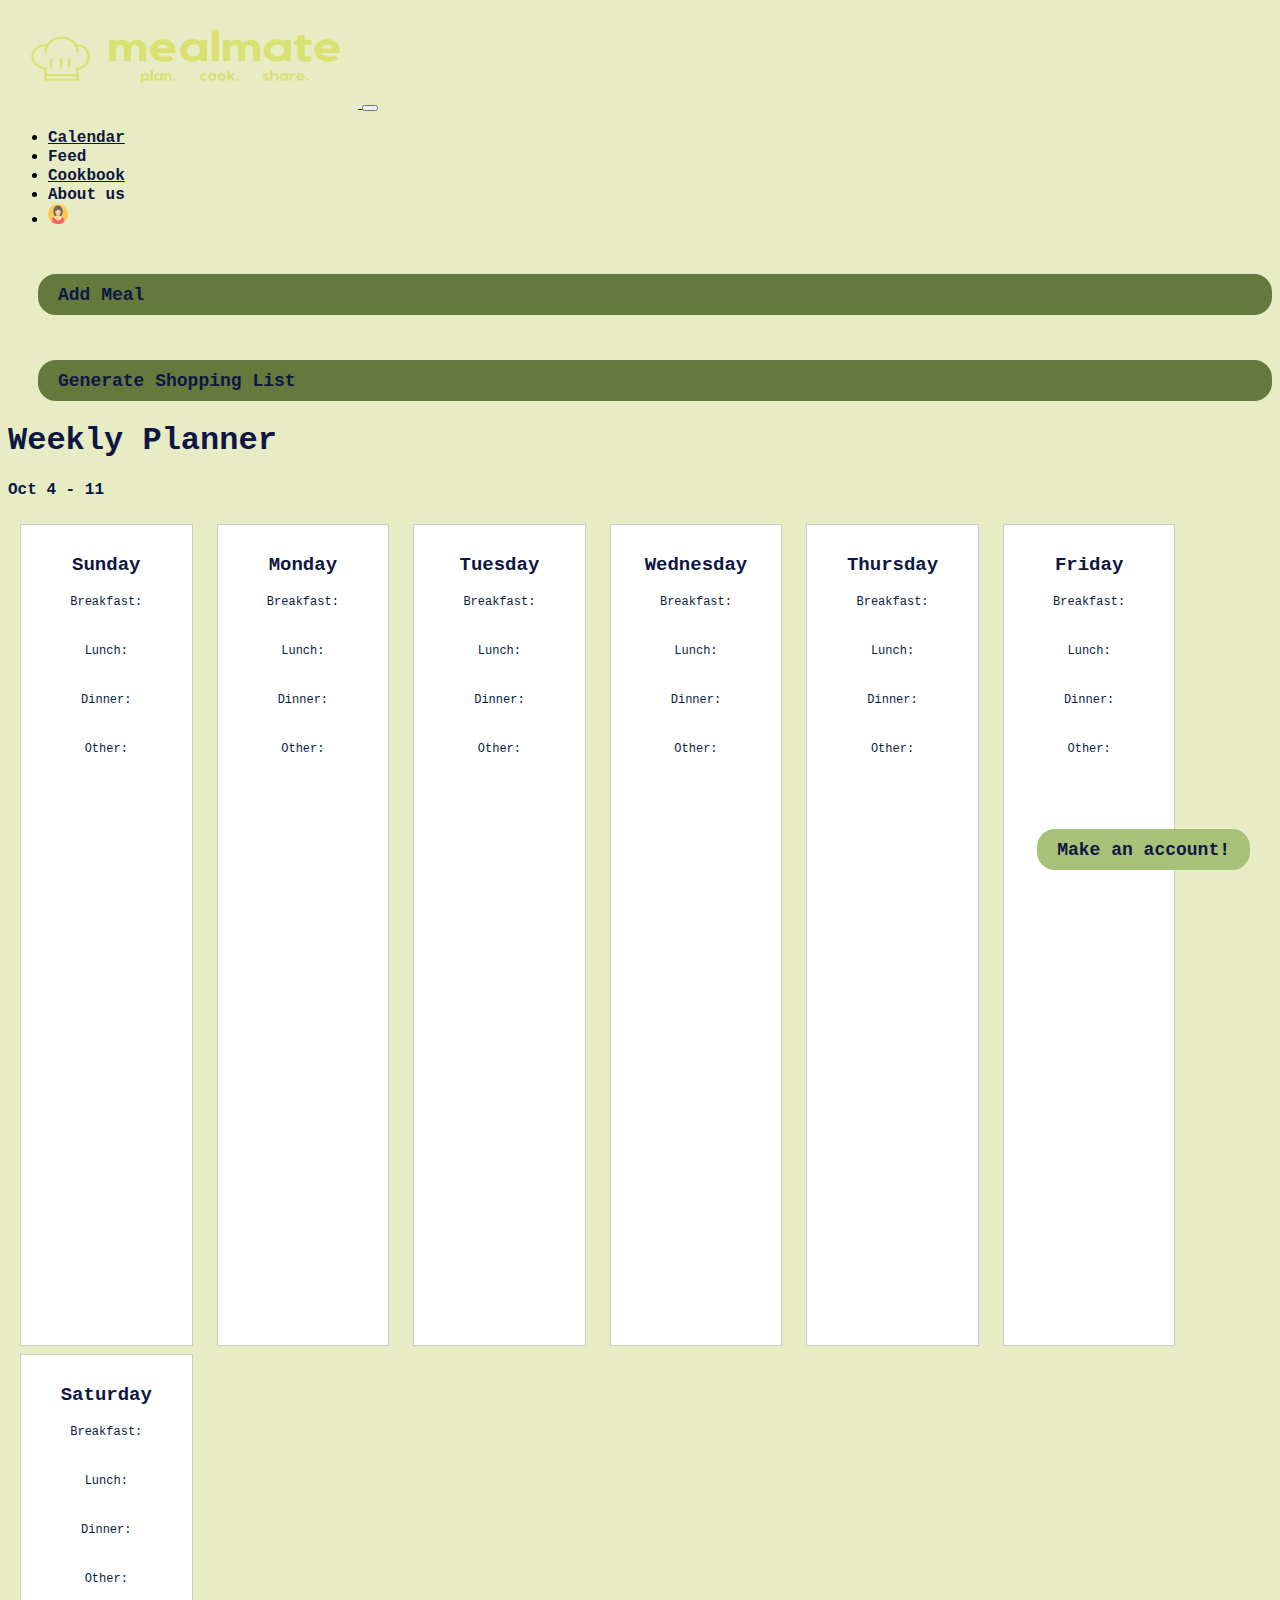
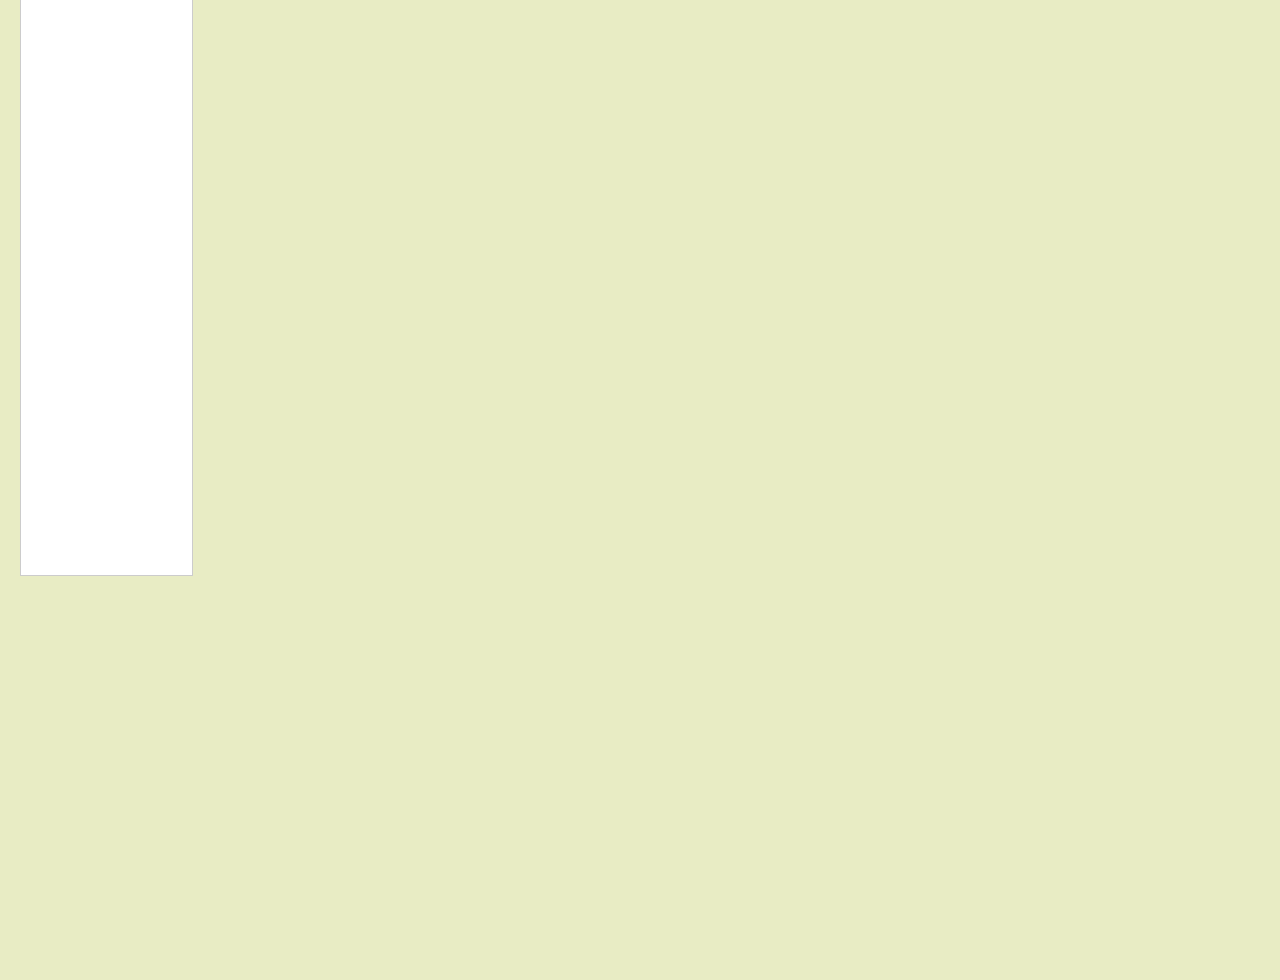
<file: calendar.html>
<!DOCTYPE html>
<!-- Sprint 2 MealMate with Maya Hesselroth -->
<!--Sources used: https://getbootstrap.com/, 
https://mdbootstrap.com/docs/standard/plugins/calendar/ 
https://mdbootstrap.com/docs/b4/jquery/plugins/full-calendar/ 
-->

<html lang="en">
    <head>
        <meta charset="utf-8">
        <meta http-equiv="X-UA-Compatible" content="IE=edge">
        <meta name="viewport" content="width=device-width, initial-scale=1"> 
        <meta name="author" content="Mainly Ellery Sparkman, Maya Hesselroth added the responsive design">
        <meta name="description" content="Homepage for MealMate">
        <meta name="keywords" content = "meal prep, online cookbook, recipes, meal planning">
        <link href="https://cdn.jsdelivr.net/npm/bootstrap@5.3.2/dist/css/bootstrap.min.css" rel="stylesheet"  integrity="sha384-T3c6CoIi6uLrA9TneNEoa7RxnatzjcDSCmG1MXxSR1GAsXEV/Dwwykc2MPK8M2HN"  crossorigin="anonymous">      
        <link rel="stylesheet" type="text/css" href="styles/main.css">
        <title>MealMate Calendar</title>   
        <style>
            body {
            font-family: Arial, sans-serif;
        }
        </style>
    </head>  

    <body>
        <nav class="navbar navbar-expand-lg bg-body-tertiary">
            <div class="container-fluid">
                <a class="navbar-brand" href="index.html">
                    <img src="images/mealmate-logo.png" alt="Mealmate logo" width="350" height="100">
                </a>
                <button class="navbar-toggler" type="button" data-bs-toggle="collapse" data-bs-target="#navbarSupportedContent" aria-controls="navbarSupportedContent" aria-expanded="false" aria-label="Toggle navigation">
                    <span class="navbar-toggler-icon"></span>
                </button>
                <div class="collapse navbar-collapse" id="navbarSupportedContent">
                    <ul class="navbar-nav me-auto mb-2 mb-lg-0">
                        <li class="nav-item">
                            <a class="nav-link"  aria-current="page" href="#">Calendar</a>
                        </li>
                        <li class="nav-item">
                            <a class="nav-link" aria-disabled="true">Feed</a>
                        </li>
                        <li class="nav-item">
                            <a class="nav-link" href="cookbook.html">Cookbook</a>
                        </li>
                        <li class="nav-item">
                            <a class="nav-link" aria-disabled="true">About us</a>
                        </li>
                        <li class="nav-item">
                            <a class="nav-link" aria-disabled="true">
                                <img src="images/profile-pic.png" alt="Profile picture" width="20" height="20">
                            </a>
                        </li>
                    </ul>
                </div>
            </div>
        </nav>
        <div class="container">
            <!--These buttons currently don't do anything.  Add meal is refering to adding an exisiting recipe to the calendar, not
            adding a new recipe to the database.-->
            <div class="btn addmeal-btn">
                <a class="myfont">Add Meal</a>
            </div>
            <div class="btn addmeal-btn">
                <a class="myfont">Generate Shopping List</a>
            </div>
            <div class="container mt-2">
                <h1 class="myfont text-center">Weekly Planner</h1>
                <h4 class="myfont text-center">Oct 4 - 11</h4>
                <!--This grid displays the seven days of the week.-->
                <div class="row planner">
                    <!-- col-lg-1-4 is a custom column width in the css -->
                    <div class="col-sm-4 col-lg-1-4">
                        <div class="day">
                            <h3 class="dayheader">Sunday</h3>
                            <!--There will be a list of added meals under each meal class, with a close button to remove them.-->
                            <div class="meal">Breakfast:</div>
                            <div class="meal">Lunch:</div>
                            <div class="meal">Dinner:</div>
                            <div class="meal">Other:</div>
                        </div>
                    </div>
                    <div class="col-sm-4 col-lg-1-4">
                        <div class="day">
                            <h3 class="dayheader">Monday</h3>
                            <div class="meal">Breakfast:</div>
                            <div class="meal">Lunch:</div>
                            <div class="meal">Dinner:</div>
                            <div class="meal">Other:</div>
                        </div>
                    </div>
                    <div class="col-sm-4 col-lg-1-4">
                        <div class="day">
                            <h3 class="dayheader">Tuesday</h3>
                            <div class="meal">Breakfast:</div>
                            <div class="meal">Lunch:</div>
                            <div class="meal">Dinner:</div>
                            <div class="meal">Other:</div>
                        </div>
                    </div>
                    <div class="col-sm-4 col-lg-1-4">
                        <div class="day">
                            <h3 class="dayheader">Wednesday</h3>
                            <div class="meal">Breakfast:</div>
                            <div class="meal">Lunch:</div>
                            <div class="meal">Dinner:</div>
                            <div class="meal">Other:</div>
                        </div>
                    </div>
                    <div class="col-sm-4 col-lg-1-4">
                        <div class="day">
                            <h3 class="dayheader">Thursday</h3>
                            <div class="meal">Breakfast:</div>
                            <div class="meal">Lunch:</div>
                            <div class="meal">Dinner:</div>
                            <div class="meal">Other:</div>
                        </div>
                    </div>
                    <div class="col-sm-4 col-lg-1-4">
                        <div class="day">
                            <h3 class="dayheader">Friday</h3>
                            <div class="meal">Breakfast:</div>
                            <div class="meal">Lunch:</div>
                            <div class="meal">Dinner:</div>
                            <div class="meal">Other:</div>
                        </div>
                    </div>
                    <div class="col-sm-4 col-lg-1-4">
                        <div class="day">
                            <h3 class="dayheader">Saturday</h3>
                            <div class="meal">Breakfast:</div>
                            <div class="meal">Lunch:</div>
                            <div class="meal">Dinner:</div>
                            <div class="meal">Other:</div>
                        </div>
                    </div>
                </div>
                <!--This button doesn't do anything right now-->
                <div class="btn fixed-btn">
                    <a class="myfont">Make an account!</a>
                </div>
            </div>
        </div>
        <script src="https://cdn.jsdelivr.net/npm/bootstrap@5.3.2/dist/js/bootstrap.bundle.min.js" integrity="sha384-C6RzsynM9kWDrMNeT87bh95OGNyZPhcTNXj1NW7RuBCsyN/o0jlpcV8Qyq46cDfL" crossorigin="anonymous"></script>
    </body>
</html>
</file>
<file: styles/main.css>
/* Written by Ellery Sparkman, with modifications from Maya Hesselroth */
/* Sources used: https://getbootstrap.com/ */


.myfont {
    font-weight:bold;
    font-family: 'Courier New', Courier, monospace;
    color:#0e1744;
}
.myfont-alt{
    font-family: 'Courier New', Courier, monospace;
    color:#212b5c;
    font-size: 15px;
}

.planner {
    display: flex;
    flex-wrap: wrap;
    width: 100%;
    margin-bottom: 400px;
}
.day {
    height: 800px;
    border: 1px solid #ccc;
    padding: 10px;
    text-align: center;
    margin: 4px;
    background-color: white;
}
.event {
    background-color: #c6cd8f;
    color: #0e1742;
    padding: 5px;
    margin: 5px;
}
.meal {
    font-family: 'Courier New', Courier, monospace;
    font-size: 12px;
    color: rgb(6, 29, 63);
    margin-bottom: 35px;
}

.meal textarea {
    height: 60px;
}

.meal button {
    margin-top:5px;
    border: none;
    background-color: rgb(228, 234, 243);
    transition: background-color 0.3s ease;
}

.meal button:hover{
    background-color: rgb(138, 159, 190);
    color: white;
}

.meal p {
    margin-bottom: 0;
}

.hide{
    display: none;
    top: 0;
    left: 0;
    width: 100%;
    height: 100%;
}

.overlay {
    display: none;
    position: fixed;
    top: 0;
    left: 0;
    width: 100%;
    height: 100%;
    background-color: rgba(0, 0, 0, 0.5);
    justify-content: center;
    align-items: center;
}

.popup-box {
    background-color: white;
    padding: 20px;
    border-radius: 8px;
    box-shadow: 0 0 10px rgba(0, 0, 0, 0.2);
    text-align: center;
}

.dayheader {
    font-size: 19px;
    color: #0e1742;
    font-family: 'Courier New', Courier, monospace;
    font-weight: bold;
}

.nav-link{
    font-family:'Courier New', Courier, monospace;
    font-weight: bold;
    color: #0e1742;
}
.nav-link:hover {
    color:#629c45;
  }

body {
    background-color: #e8ecc4;
}

.navbar.bg-primary {
    background-color: #0e1742 !important; 
}

.addmeal-btn {
    margin-top: 45px;
    margin-left: 30px;
    margin-bottom: 0px;
    background-color: #64793c; 
    border: none;
    color: #fff;
    padding: 10px 20px;
    border-radius: 18px;
    font-size: 18px;
    transition: #1d3c0e 0.3s ease; 
}

.homepage-btn {

    background-color: #64793c; 

}

.btn-marg {
    margin-top: 20px;
    margin-left: 20px;
}

.cookbook-img {
    width: 90%;
    align-items: center;
    height: auto;
    object-fit: cover;
    display: block;

    margin: 0;}
.card {
    width: 300px; 
    height: 400px;
    overflow: hidden;
}

.card img {
    margin-left: 15px;
    margin-top: 15px;
}


.card h3 {
    text-align: center;
}

.jumbotron {
    margin-top: 60px;
    display: flex;
    justify-content: space-between;
    align-items: center; 
    padding: 20px;
    background-color: #1d3c0e;
  }
  
.jumbotron-image {
    margin-left: 55px;
}
  
.jumbotron-text {
    margin-top: 70px;
    flex: 1; /* Allows the text to grow and take up available space */
    padding: 20px; /* Add padding to create space around text */
    height: 400px;
}
  
.jumbotron h1 {
    font-size: 54px; /* Customize the font size for the heading */
}
  
.jumbotron p {
    font-size: 16px; /* Customize the font size for the paragraph */
}

.fixed-btn {
    bottom: 30px; /* Adjust the distance from the bottom as needed */
    right: 30px; 
    position: fixed;
    background-color: #a7c178; 
    border: none;
    color: #fff;
    padding: 10px 20px;
    border-radius: 18px;
    font-size: 18px;
    transition: #1d3c0e 0.3s ease; 
}

.col-lg-1-4 {
    position: relative;
    min-height: 1px;
    padding-right: 8px;
    padding-left: 8px;
}

@media (min-width: 992px) {
    .col-lg-1-4 {
        float: left;
    }
    .col-lg-1-4 {
        width: calc(100%/7);
    }
}
</file>
